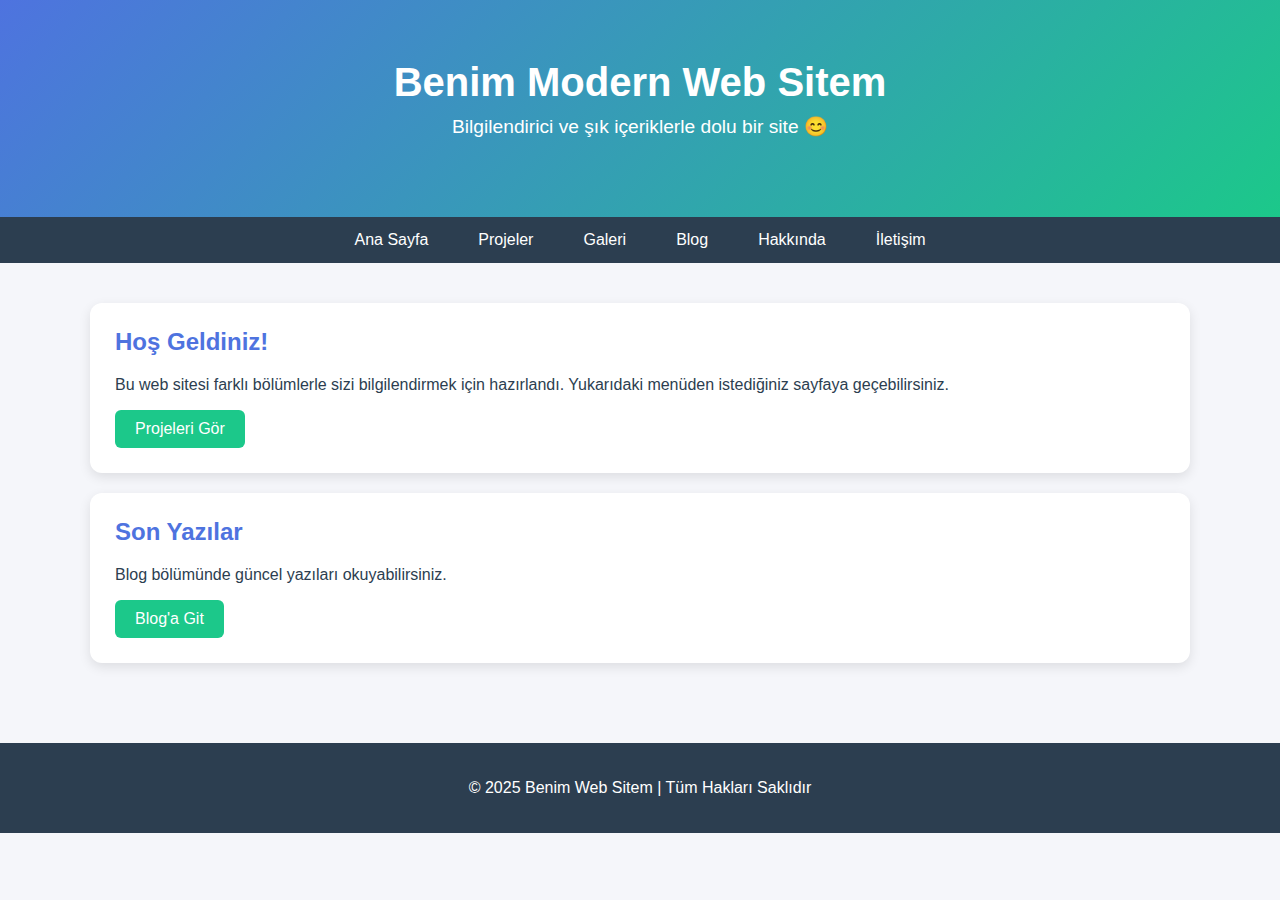
<file: index.html>
<!DOCTYPE html>
<html lang="tr">
<head>
  <meta charset="UTF-8">
  <meta name="viewport" content="width=device-width, initial-scale=1.0">
  <title>Ana Sayfa</title>
  <link rel="stylesheet" href="style.css">
</head>
<body>
  <header>
    <h1>Benim Modern Web Sitem</h1>
    <p>Bilgilendirici ve şık içeriklerle dolu bir site 😊</p>
  </header>

  <nav>
    <a href="index.html">Ana Sayfa</a>
    <a href="projeler.html">Projeler</a>
    <a href="galeri.html">Galeri</a>
    <a href="blog.html">Blog</a>
    <a href="hakkinda.html">Hakkında</a>
    <a href="iletisim.html">İletişim</a>
  </nav>

  <div class="container">
    <div class="card">
      <h2>Hoş Geldiniz!</h2>
      <p>Bu web sitesi farklı bölümlerle sizi bilgilendirmek için hazırlandı. Yukarıdaki menüden istediğiniz sayfaya geçebilirsiniz.</p>
      <a href="projeler.html" class="btn">Projeleri Gör</a>
    </div>

    <div class="card">
      <h2>Son Yazılar</h2>
      <p>Blog bölümünde güncel yazıları okuyabilirsiniz.</p>
      <a href="blog.html" class="btn">Blog'a Git</a>
    </div>
  </div>

  <footer>
    <p>© 2025 Benim Web Sitem | Tüm Hakları Saklıdır</p>
  </footer>
</body>
</html>
</file>
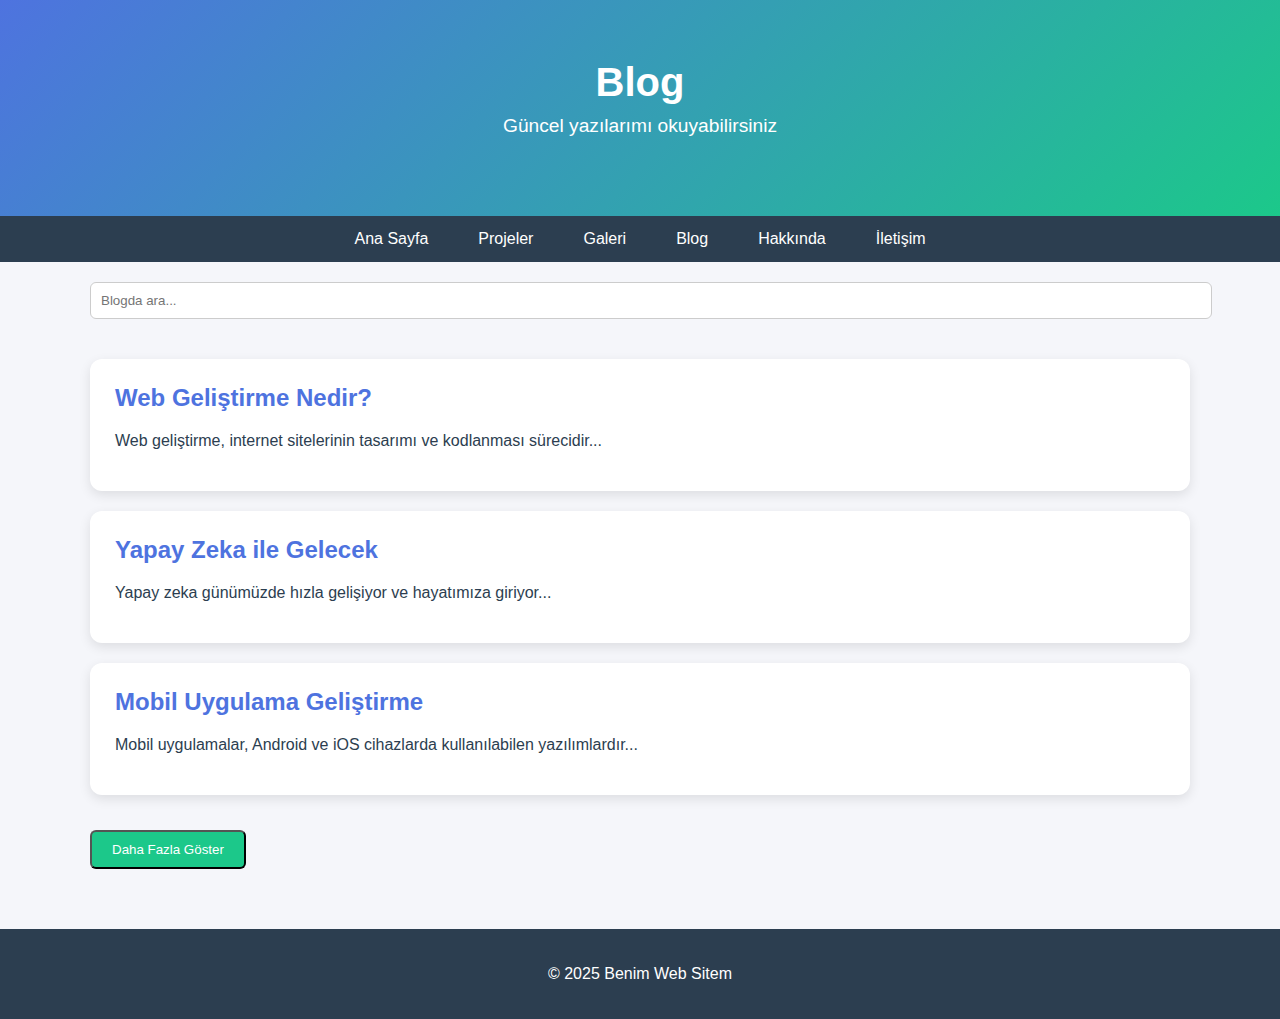
<file: blog.html>
<!DOCTYPE html>
<html lang="tr">
<head>
  <meta charset="UTF-8">
  <meta name="viewport" content="width=device-width, initial-scale=1.0">
  <title>Blog</title>
  <link rel="stylesheet" href="style.css">
  <style>
    #searchBar {
      width: 100%;
      padding: 10px;
      margin-bottom: 20px;
      border-radius: 6px;
      border:1px solid #ccc;
    }
    #loadMore { margin-top: 15px; }
  </style>
</head>
<body>
  <header>
    <h1>Blog</h1>
    <p>Güncel yazılarımı okuyabilirsiniz</p>
  </header>

  <nav>
    <a href="index.html">Ana Sayfa</a>
    <a href="projeler.html">Projeler</a>
    <a href="galeri.html">Galeri</a>
    <a href="blog.html">Blog</a>
    <a href="hakkinda.html">Hakkında</a>
    <a href="iletisim.html">İletişim</a>
  </nav>

  <div class="container">
    <input type="text" id="searchBar" placeholder="Blogda ara...">

    <div id="blogContainer">
      <div class="card">
        <h2>Web Geliştirme Nedir?</h2>
        <p>Web geliştirme, internet sitelerinin tasarımı ve kodlanması sürecidir...</p>
      </div>
      <div class="card">
        <h2>Yapay Zeka ile Gelecek</h2>
        <p>Yapay zeka günümüzde hızla gelişiyor ve hayatımıza giriyor...</p>
      </div>
      <div class="card">
        <h2>Mobil Uygulama Geliştirme</h2>
        <p>Mobil uygulamalar, Android ve iOS cihazlarda kullanılabilen yazılımlardır...</p>
      </div>
    </div>

    <button id="loadMore" class="btn">Daha Fazla Göster</button>
  </div>

  <footer>
    <p>© 2025 Benim Web Sitem</p>
  </footer>

  <script>
    // Arama Fonksiyonu
    const searchBar = document.getElementById('searchBar');
    const blogContainer = document.getElementById('blogContainer');
    searchBar.addEventListener('input', function() {
      const filter = this.value.toLowerCase();
      const cards = blogContainer.getElementsByClassName('card');
      Array.from(cards).forEach(card => {
        const text = card.innerText.toLowerCase();
        card.style.display = text.includes(filter) ? '' : 'none';
      });
    });

    // Daha Fazla Göster Fonksiyonu
    const loadMore = document.getElementById('loadMore');
    loadMore.addEventListener('click', function() {
      const newCard = document.createElement('div');
      newCard.className = 'card';
      newCard.innerHTML = `<h2>Yeni Blog Yazısı</h2>
                           <p>Bu yeni blog yazısı dinamik olarak eklendi.</p>`;
      blogContainer.appendChild(newCard);
    });
  </script>
</body>
</html>
</file>
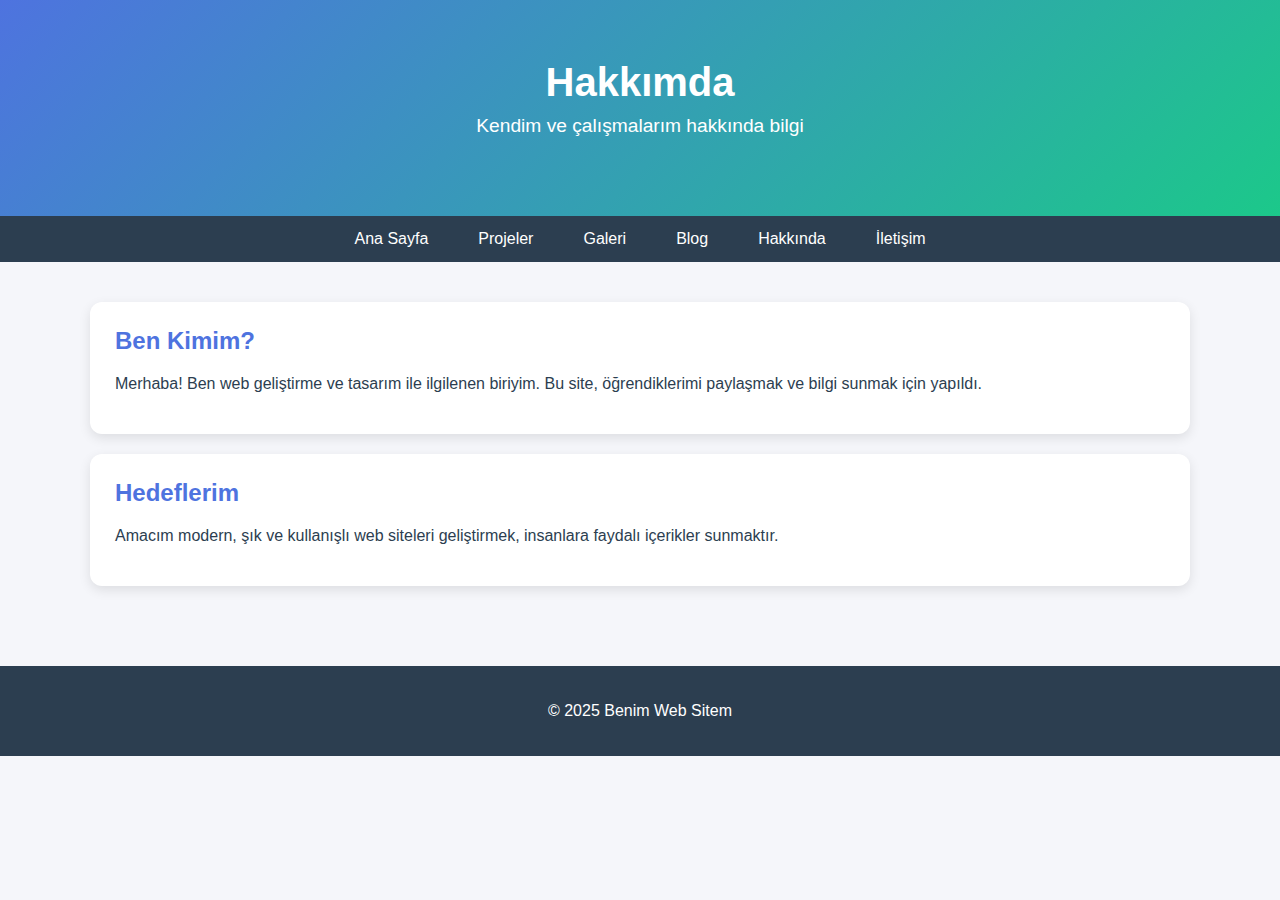
<file: hakkinda.html>
<!DOCTYPE html>
<html lang="tr">
<head>
  <meta charset="UTF-8">
  <meta name="viewport" content="width=device-width, initial-scale=1.0">
  <title>Hakkında</title>
  <link rel="stylesheet" href="style.css">
</head>
<body>
  <header>
    <h1>Hakkımda</h1>
    <p>Kendim ve çalışmalarım hakkında bilgi</p>
  </header>

  <nav>
    <a href="index.html">Ana Sayfa</a>
    <a href="projeler.html">Projeler</a>
    <a href="galeri.html">Galeri</a>
    <a href="blog.html">Blog</a>
    <a href="hakkinda.html">Hakkında</a>
    <a href="iletisim.html">İletişim</a>
  </nav>

  <div class="container">
    <div class="card">
      <h2>Ben Kimim?</h2>
      <p>Merhaba! Ben web geliştirme ve tasarım ile ilgilenen biriyim. Bu site, öğrendiklerimi paylaşmak ve bilgi sunmak için yapıldı.</p>
    </div>

    <div class="card">
      <h2>Hedeflerim</h2>
      <p>Amacım modern, şık ve kullanışlı web siteleri geliştirmek, insanlara faydalı içerikler sunmaktır.</p>
    </div>
  </div>

  <footer>
    <p>© 2025 Benim Web Sitem</p>
  </footer>
</body>
</html>
</file>
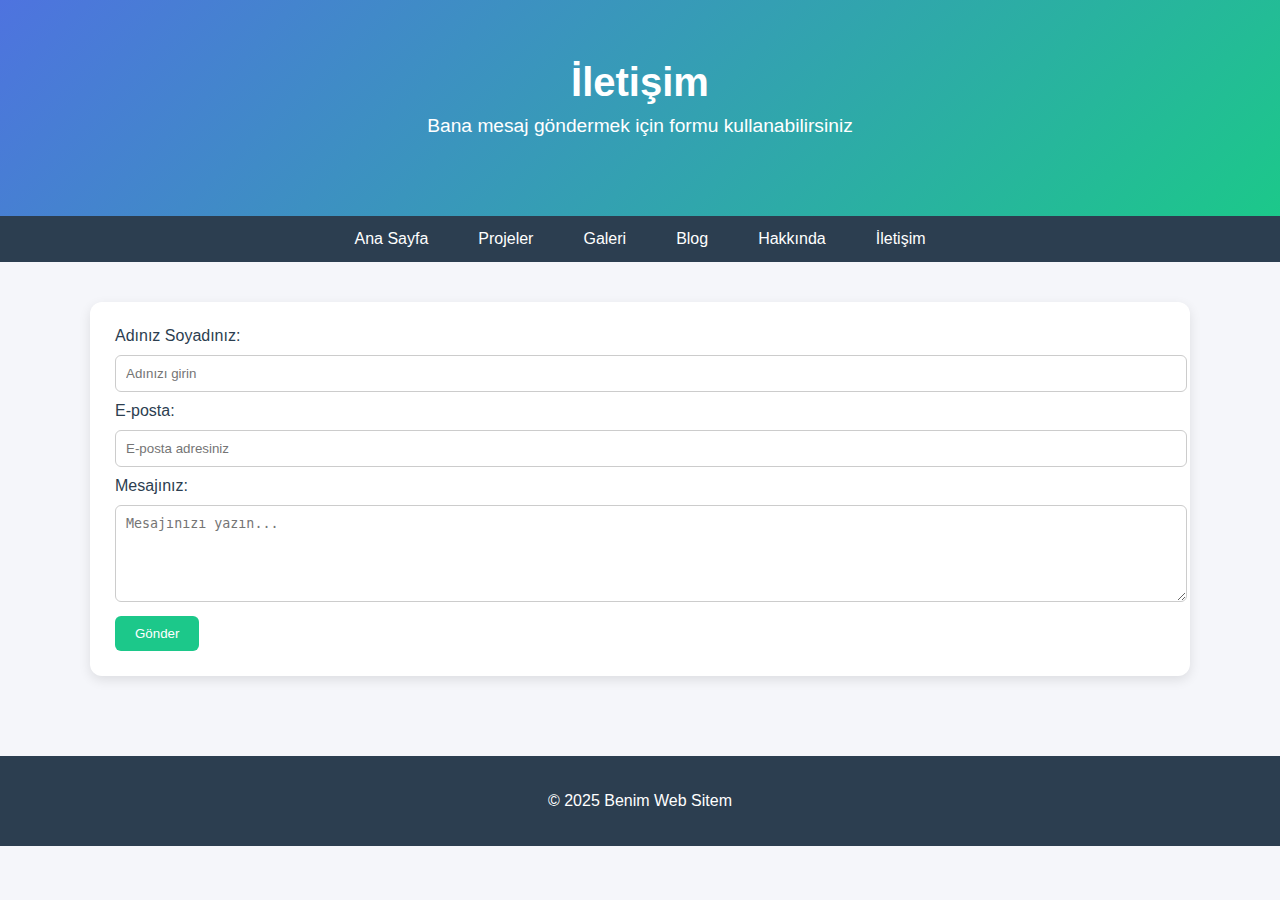
<file: iletisim.html>
<!DOCTYPE html>
<html lang="tr">
<head>
  <meta charset="UTF-8">
  <meta name="viewport" content="width=device-width, initial-scale=1.0">
  <title>İletişim</title>
  <link rel="stylesheet" href="style.css">
  <style>
    input, textarea { width: 100%; padding: 10px; margin: 10px 0; border-radius: 6px; border:1px solid #ccc; }
    button { background:#1cc88a; color:white; border:none; padding:10px 20px; border-radius:6px; cursor:pointer; }
    button:hover { background:#17a673; }
  </style>
</head>
<body>
  <header>
    <h1>İletişim</h1>
    <p>Bana mesaj göndermek için formu kullanabilirsiniz</p>
  </header>

  <nav>
    <a href="index.html">Ana Sayfa</a>
    <a href="projeler.html">Projeler</a>
    <a href="galeri.html">Galeri</a>
    <a href="blog.html">Blog</a>
    <a href="hakkinda.html">Hakkında</a>
    <a href="iletisim.html">İletişim</a>
  </nav>

  <div class="container">
    <div class="card">
      <form>
        <label>Adınız Soyadınız:</label>
        <input type="text" name="ad" placeholder="Adınızı girin" required>

        <label>E-posta:</label>
        <input type="email" name="email" placeholder="E-posta adresiniz" required>

        <label>Mesajınız:</label>
        <textarea rows="5" name="mesaj" placeholder="Mesajınızı yazın..." required></textarea>

        <button type="submit">Gönder</button>
      </form>
    </div>
  </div>

  <footer>
    <p>© 2025 Benim Web Sitem</p>
  </footer>
</body>
</html>
</file>
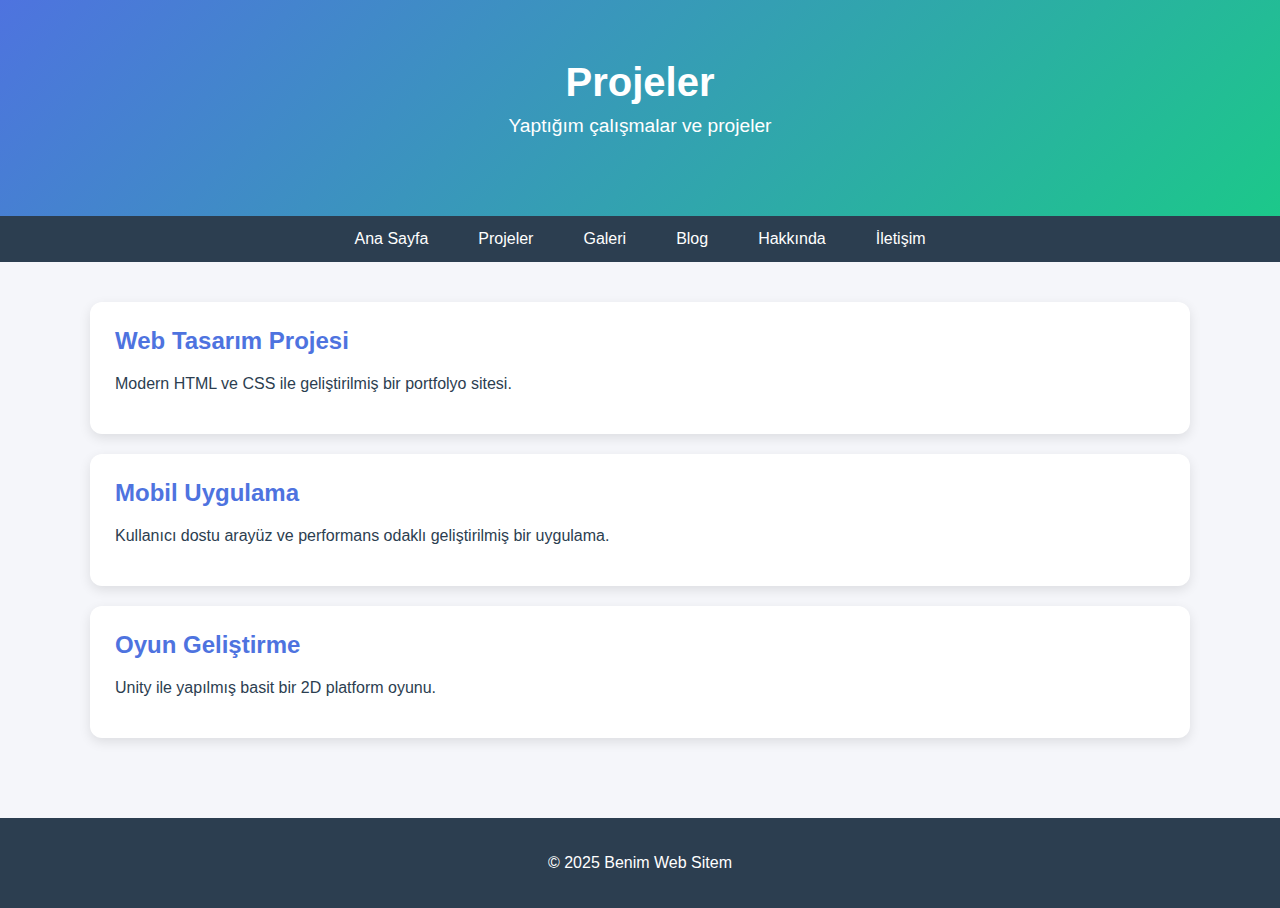
<file: projeler.html>
<!DOCTYPE html>
<html lang="tr">
<head>
  <meta charset="UTF-8">
  <meta name="viewport" content="width=device-width, initial-scale=1.0">
  <title>Projeler</title>
  <link rel="stylesheet" href="style.css">
</head>
<body>
  <header>
    <h1>Projeler</h1>
    <p>Yaptığım çalışmalar ve projeler</p>
  </header>

  <nav>
    <a href="index.html">Ana Sayfa</a>
    <a href="projeler.html">Projeler</a>
    <a href="galeri.html">Galeri</a>
    <a href="blog.html">Blog</a>
    <a href="hakkinda.html">Hakkında</a>
    <a href="iletisim.html">İletişim</a>
  </nav>

  <div class="container">
    <div class="card">
      <h2>Web Tasarım Projesi</h2>
      <p>Modern HTML ve CSS ile geliştirilmiş bir portfolyo sitesi.</p>
    </div>
    <div class="card">
      <h2>Mobil Uygulama</h2>
      <p>Kullanıcı dostu arayüz ve performans odaklı geliştirilmiş bir uygulama.</p>
    </div>
    <div class="card">
      <h2>Oyun Geliştirme</h2>
      <p>Unity ile yapılmış basit bir 2D platform oyunu.</p>
    </div>
  </div>

  <footer>
    <p>© 2025 Benim Web Sitem</p>
  </footer>
</body>
</html>
</file>
<file: style.css>
body {
  font-family: 'Segoe UI', Tahoma, Geneva, Verdana, sans-serif;
  margin: 0;
  background: #f5f6fa;
  color: #2c3e50;
}

header {
  background: linear-gradient(135deg,#4e73df,#1cc88a);
  color: white;
  text-align: center;
  padding: 60px 20px;
}

header h1 {
  margin: 0;
  font-size: 2.5em;
}

header p {
  margin-top: 10px;
  font-size: 1.2em;
}

nav {
  background: #2c3e50;
  display: flex;
  justify-content: center;
  flex-wrap: wrap;
  position: sticky;
  top: 0;
  z-index: 10;
}

nav a {
  color: white;
  padding: 14px 25px;
  text-decoration: none;
  transition: background 0.3s;
}

nav a:hover {
  background: #1cc88a;
}

.container {
  max-width: 1100px;
  margin: auto;
  padding: 20px;
}

.card {
  background: white;
  padding: 25px;
  margin: 20px 0;
  border-radius: 12px;
  box-shadow: 0 4px 12px rgba(0,0,0,0.1);
  transition: transform 0.3s;
}

.card:hover {
  transform: translateY(-5px);
}

.card h2 {
  margin-top: 0;
  color: #4e73df;
}

.btn {
  display: inline-block;
  background: #1cc88a;
  color: white;
  padding: 10px 20px;
  border-radius: 6px;
  text-decoration: none;
  transition: background 0.3s;
}

.btn:hover {
  background: #17a673;
}

footer {
  background: #2c3e50;
  color: white;
  text-align: center;
  padding: 20px;
  margin-top: 40px;
}

img {
  max-width: 100%;
  border-radius: 10px;
}
</file>
